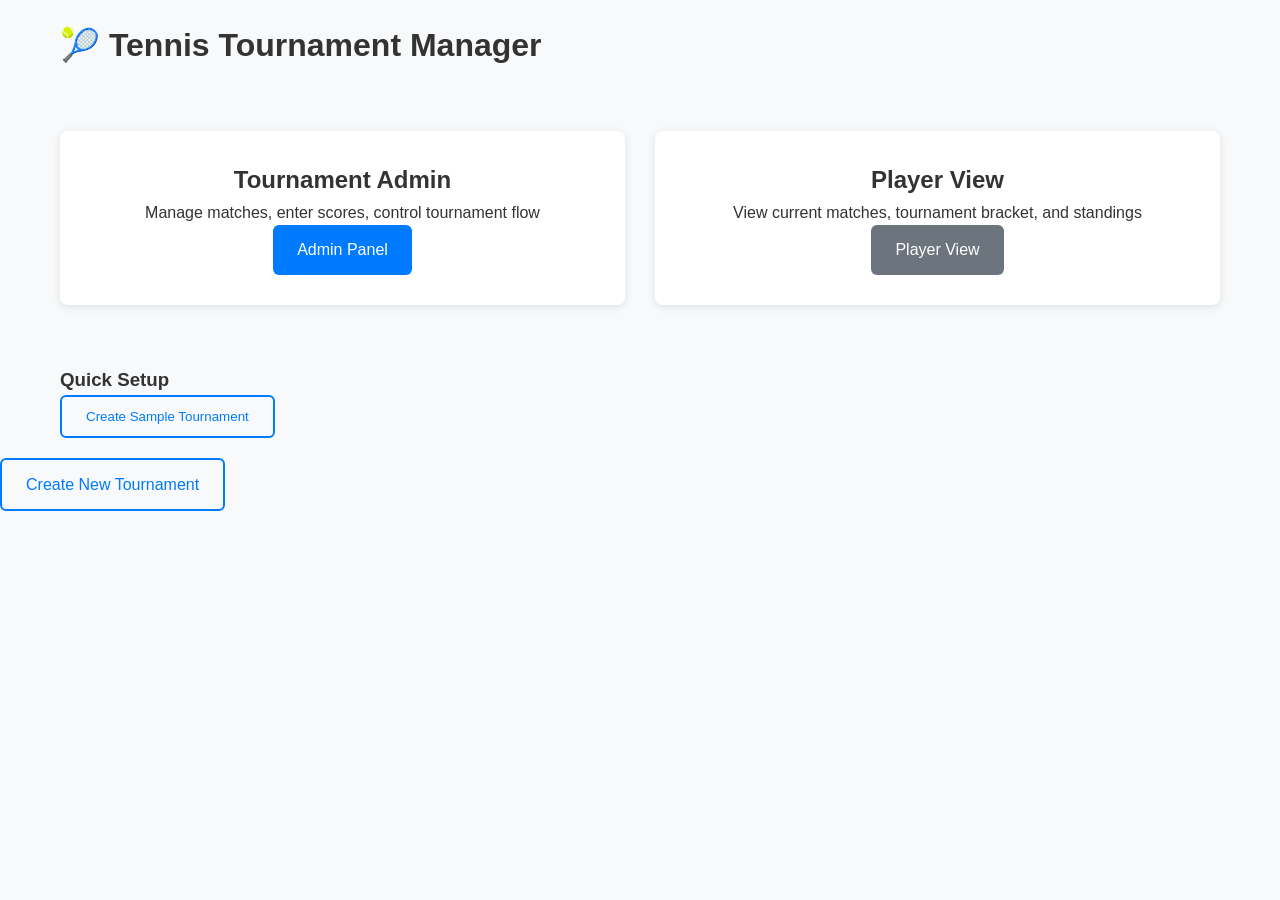
<file: index.html>
<!DOCTYPE html>
<html lang="en">
<head>
    <meta charset="UTF-8">
    <meta name="viewport" content="width=device-width, initial-scale=1.0">
    <title>Tennis Tournament Manager</title>
    <link rel="stylesheet" href="css/style.css">
</head>
<body>
    <div class="container">
        <h1>🎾 Tennis Tournament Manager</h1>
        
        <div class="role-selection">
            <div class="card">
                <h2>Tournament Admin</h2>
                <p>Manage matches, enter scores, control tournament flow</p>
                <a href="admin.html" class="btn btn-primary">Admin Panel</a>
            </div>
            
            <div class="card">
                <h2>Player View</h2>
                <p>View current matches, tournament bracket, and standings</p>
                <a href="player.html" class="btn btn-secondary">Player View</a>
            </div>
        </div>

        <div class="quick-setup">
            <h3>Quick Setup</h3>
            <button onclick="createSampleTournament()" class="btn btn-outline">
                Create Sample Tournament
            </button>
        </div>
    </div>
    <!-- Add this link to your existing navigation -->
<a href="register.html" class="btn btn-outline">Create New Tournament</a>

    <script src="js/storage.js"></script>
    <script src="js/tournament.js"></script>
    <script src="js/app.js"></script>
</body>
</html>
</file>
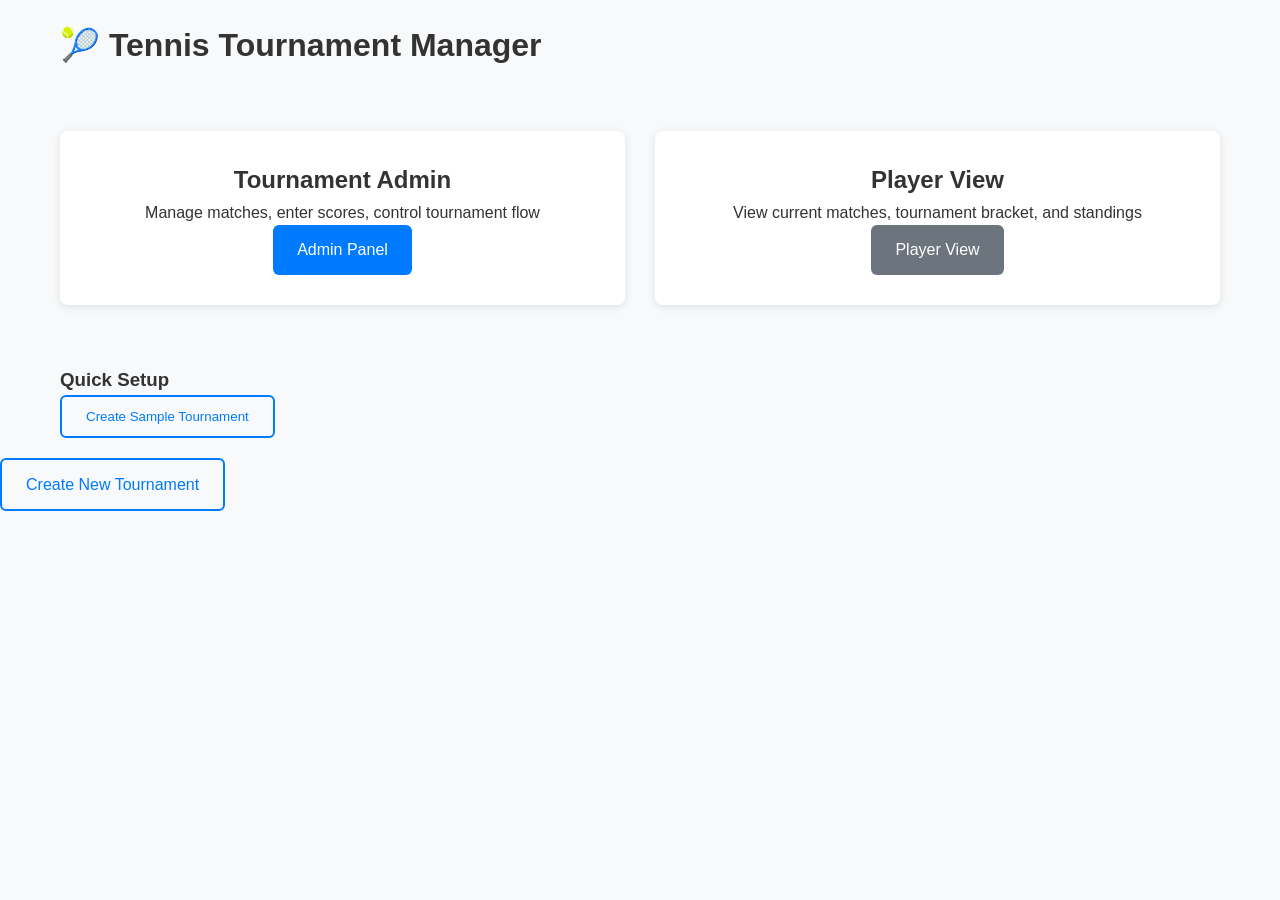
<file: admin.html>
<!DOCTYPE html>
<html lang="en">
<head>
    <meta charset="UTF-8">
    <meta name="viewport" content="width=device-width, initial-scale=1.0">
    <title>Admin Panel - Tennis Tournament</title>
    <link rel="stylesheet" href="css/style.css">
    <style>
        /* Enhanced Admin Styles */
        .sortable-list {
            min-height: 50px;
        }

        .match-card.dragging {
            opacity: 0.5;
            transform: rotate(2deg);
            z-index: 1000;
            box-shadow: 0 5px 15px rgba(0,0,0,0.3);
        }

        .match-card.drag-over {
            border: 2px dashed #007bff;
            background-color: #e3f2fd;
        }

        .drag-handle {
            cursor: grab;
            padding: 5px;
            color: #6c757d;
            font-size: 1.2rem;
            user-select: none;
            text-align: center;
            border-bottom: 1px solid #dee2e6;
            margin-bottom: 10px;
        }

        .drag-handle:hover {
            color: #007bff;
            background-color: #f8f9fa;
        }

        .drag-handle:active {
            cursor: grabbing;
        }

        .time-info {
            font-size: 0.8rem;
            color: #6c757d;
            margin-top: 5px;
            text-align: center;
            font-style: italic;
        }

        .match-timing {
            background: #f8f9fa;
            padding: 15px;
            border-radius: 6px;
            margin: 15px 0;
            font-size: 0.9rem;
        }

        .match-timing p {
            margin: 5px 0;
        }

        .export-section {
            margin: 30px 0;
            padding: 25px;
            background: white;
            border-radius: 8px;
            box-shadow: 0 2px 10px rgba(0,0,0,0.1);
        }

        .export-buttons {
            display: flex;
            gap: 15px;
            flex-wrap: wrap;
            justify-content: center;
        }

        .stats-enhanced {
            display: grid;
            grid-template-columns: repeat(auto-fit, minmax(150px, 1fr));
            gap: 15px;
            margin-top: 15px;
        }

        .stat-item {
            text-align: center;
            padding: 10px;
            background: rgba(255,255,255,0.1);
            border-radius: 6px;
        }

        .stat-number {
            font-size: 1.5rem;
            font-weight: bold;
            display: block;
        }

        .stat-label {
            font-size: 0.8rem;
            opacity: 0.9;
        }

        .tournament-controls {
            display: flex;
            gap: 10px;
            justify-content: center;
            margin: 20px 0;
        }

        .match-card {
            transition: all 0.3s ease;
            border: 2px solid #dee2e6;
        }

        .match-card:hover {
            box-shadow: 0 4px 12px rgba(0,0,0,0.1);
        }

        .playing-indicator {
            display: inline-block;
            width: 8px;
            height: 8px;
            background: #28a745;
            border-radius: 50%;
            margin-right: 5px;
            animation: blink 1.5s infinite;
        }

        @keyframes blink {
            0%, 50% { opacity: 1; }
            51%, 100% { opacity: 0.3; }
        }

        .queue-position {
            position: absolute;
            top: -8px;
            left: -8px;
            background: #007bff;
            color: white;
            border-radius: 50%;
            width: 24px;
            height: 24px;
            display: flex;
            align-items: center;
            justify-content: center;
            font-size: 0.8rem;
            font-weight: bold;
        }

        .emergency-controls {
            background: #fff3cd;
            border: 1px solid #ffeaa7;
            border-radius: 8px;
            padding: 15px;
            margin: 20px 0;
        }

        .emergency-controls h4 {
            color: #856404;
            margin-bottom: 10px;
        }

        .btn-warning {
            background-color: #ffc107;
            color: #212529;
        }

        .btn-warning:hover {
            background-color: #e0a800;
        }

        .refresh-indicator {
            display: inline-block;
            margin-left: 10px;
            opacity: 0;
            transition: opacity 0.3s;
        }

        .refresh-indicator.show {
            opacity: 1;
        }
    </style>
</head>
<body>
    <div class="container">
        <header>
            <h1>🎾 Admin Panel 
                <span class="refresh-indicator" id="refresh-indicator">🔄</span>
            </h1>
            <nav>
                <a href="index.html">Home</a>
                <a href="register.html">New Tournament</a>
                <a href="bracket.html">View Bracket</a>
            </nav>
        </header>

        <!-- Tournament Info -->
        <div class="tournament-info">
            <h2 id="tournament-name">Loading...</h2>
            <div class="stats">
                <span>Type: <span id="tournament-type">-</span></span>
                <span>Courts: <span id="court-count">0</span></span>
                <span>Matches: <span id="match-progress">0/0</span></span>
            </div>
            <div class="stats-enhanced">
                <div class="stat-item">
                    <span class="stat-number" id="avg-duration">0</span>
                    <span class="stat-label">Avg Duration (min)</span>
                </div>
                <div class="stat-item">
                    <span class="stat-number" id="completed-matches">0</span>
                    <span class="stat-label">Completed</span>
                </div>
                <div class="stat-item">
                    <span class="stat-number" id="active-players">0</span>
                    <span class="stat-label">Active Players</span>
                </div>
                <div class="stat-item">
                    <span class="stat-number" id="estimated-completion">-</span>
                    <span class="stat-label">Est. Completion</span>
                </div>
            </div>
        </div>

        <!-- Tournament Controls -->
        <div class="tournament-controls">
            <button onclick="refreshData()" class="btn btn-primary">🔄 Refresh</button>
            <button onclick="pauseAllMatches()" class="btn btn-warning">⏸️ Pause All</button>
            <button onclick="showEmergencyControls()" class="btn btn-secondary">🚨 Emergency</button>
        </div>

        <!-- Playing Matches -->
        <section class="match-section">
            <h3>🏆 Currently Playing (<span id="playing-count">0</span>)</h3>
            <div id="playing-matches" class="match-grid">
                <!-- Matches will be populated by JavaScript -->
            </div>
        </section>

        <!-- Next Matches -->
        <section class="match-section">
            <h3>⏳ Up Next (<span id="next-count">0</span>)</h3>
            <div id="next-matches" class="match-list">
                <!-- Next matches will be populated -->
            </div>
        </section>

        <!-- Waiting Queue -->
        <section class="match-section">
            <h3>⏸️ Waiting Queue (<span id="waiting-count">0</span>)
                <small style="color: #6c757d;">- Drag matches to reorder</small>
            </h3>
            <div id="waiting-matches" class="match-list sortable-list">
                <!-- Waiting matches -->
            </div>
        </section>

        <!-- Emergency Controls (Hidden by default) -->
        <div id="emergency-controls" class="emergency-controls" style="display: none;">
            <h4>🚨 Emergency Controls</h4>
            <div class="export-buttons">
                <button onclick="resetTournament()" class="btn btn-danger">Reset Tournament</button>
                <button onclick="skipMatch()" class="btn btn-warning">Skip Current Match</button>
                <button onclick="undoLastResult()" class="btn btn-warning">Undo Last Result</button>
                <button onclick="hideEmergencyControls()" class="btn btn-secondary">Hide</button>
            </div>
        </div>

        <!-- Export & Reports Section -->
        <section class="export-section">
            <h3>📊 Export & Reports</h3>
            <div class="export-buttons">
                <button onclick="exportTournamentData()" class="btn btn-outline">📄 Export Data (JSON)</button>
                <button onclick="exportBracketPDF()" class="btn btn-outline">🖨️ Print Bracket</button>
                <button onclick="exportResults()" class="btn btn-outline">📈 Export Results (CSV)</button>
                <button onclick="exportStatistics()" class="btn btn-outline">📊 Match Statistics</button>
                <button onclick="exportLeagueTable()" class="btn btn-outline">🏆 League Table</button>
            </div>
        </section>

        <!-- Score Entry Modal -->
        <div id="score-modal" class="modal">
            <div class="modal-content">
                <h3>Enter Match Result</h3>
                <div class="match-timing">
                    <p><strong>Match:</strong> <span id="modal-match-info"></span></p>
                    <p><strong>Started:</strong> <span id="match-start-time">-</span></p>
                    <p><strong>Duration:</strong> <span id="match-duration">-</span></p>
                    <p><strong>Court:</strong> <span id="match-court">-</span></p>
                </div>
                <div class="score-form">
                    <div class="player-score">
                        <label id="player1-name">Player 1</label>
                        <input type="number" id="score1" min="0" max="99" placeholder="0">
                    </div>
                    <div class="vs">VS</div>
                    <div class="player-score">
                        <label id="player2-name">Player 2</label>
                        <input type="number" id="score2" min="0" max="99" placeholder="0">
                    </div>
                </div>
                <div class="modal-actions">
                    <button onclick="submitScore()" class="btn btn-primary">✅ Submit Result</button>
                    <button onclick="submitWalkover()" class="btn btn-warning">🚶 Walkover</button>
                    <button onclick="closeModal()" class="btn btn-secondary">❌ Cancel</button>
                </div>
            </div>
        </div>

        <!-- Loading Overlay -->
        <div id="loading-overlay" style="display: none; position: fixed; top: 0; left: 0; width: 100%; height: 100%; background: rgba(0,0,0,0.5); z-index: 9999; display: flex; align-items: center; justify-content: center; color: white; font-size: 1.2rem;">
            <div>🎾 Processing...</div>
        </div>
    </div>

    <script src="js/storage.js"></script>
    <script src="js/tournament.js"></script>
    <script src="js/export.js"></script>
    <script>
        // Enhanced Admin JavaScript
        let currentMatchId = null;
        let autoRefreshInterval = null;

        // Load and display tournament data
        function loadAdminView() {
            const tournament = getTournament();
            if (!tournament) {
                alert('No tournament found. Please create one first.');
                window.location.href = 'index.html';
                return;
            }

            document.getElementById('tournament-name').textContent = tournament.name;
            document.getElementById('tournament-type').textContent = tournament.type.toUpperCase();
            document.getElementById('court-count').textContent = tournament.courts;
            
            updateMatchDisplays();
            updateStatistics();
            makeSortable();
            startAutoRefresh();
        }

        function updateMatchDisplays() {
            const matches = getMatches();
            
            // Clear existing displays
            document.getElementById('playing-matches').innerHTML = '';
            document.getElementById('next-matches').innerHTML = '';
            document.getElementById('waiting-matches').innerHTML = '';

            // Sort matches by queue order
            matches.sort((a, b) => a.queueOrder - b.queueOrder);

            let playingCount = 0, nextCount = 0, waitingCount = 0;

            matches.forEach((match, index) => {
                const matchElement = createMatchElement(match, index);
                
                switch(match.status) {
                    case 'Playing':
                        document.getElementById('playing-matches').appendChild(matchElement);
                        playingCount++;
                        break;
                    case 'Next':
                        document.getElementById('next-matches').appendChild(matchElement);
                        nextCount++;
                        break;
                    case 'Waiting':
                        document.getElementById('waiting-matches').appendChild(matchElement);
                        waitingCount++;
                        break;
                }
            });

            // Update counts
            document.getElementById('playing-count').textContent = playingCount;
            document.getElementById('next-count').textContent = nextCount;
            document.getElementById('waiting-count').textContent = waitingCount;

            // Update match progress
            const totalMatches = matches.length;
            const completedMatches = matches.filter(m => m.status === 'Done').length;
            document.getElementById('match-progress').textContent = `${completedMatches}/${totalMatches}`;
        }

        function createMatchElement(match, index) {
            const div = document.createElement('div');
            div.className = 'match-card';
            div.draggable = match.status === 'Waiting';
            div.dataset.matchId = match.id;
            div.style.position = 'relative';
            
            if (match.status === 'Waiting') {
                div.addEventListener('dragstart', handleDragStart);
                div.addEventListener('dragend', handleDragEnd);
            }
            
            const timeInfo = getTimeInfo(match);
            const queuePosition = match.status === 'Waiting' ? getQueuePosition(match.id) : null;
            
            div.innerHTML = `
                ${queuePosition ? `<div class="queue-position">${queuePosition}</div>` : ''}
                ${match.status === 'Waiting' ? '<div class="drag-handle">⋮⋮ Drag to reorder</div>' : ''}
                <div class="match-header">
                    <span class="match-id">
                        ${match.status === 'Playing' ? '<span class="playing-indicator"></span>' : ''}
                        Match ${match.id}
                    </span>
                    ${match.court ? `<span class="court">Court ${match.court}</span>` : ''}
                    ${match.round ? `<span class="round">${match.round}</span>` : ''}
                </div>
                <div class="match-players">
                    <span>${match.player1}</span>
                    <span class="vs">vs</span>
                    <span>${match.player2}</span>
                </div>
                ${timeInfo ? `<div class="time-info">${timeInfo}</div>` : ''}
                <div class="match-actions">
                    ${match.status === 'Playing' ? 
                        `<button onclick="openScoreModal(${match.id})" class="btn btn-small">📝 Enter Score</button>` :
                        match.status === 'Next' ?
                        `<button onclick="moveToPlaying(${match.id})" class="btn btn-small btn-primary">▶️ Start Match</button>` :
                        `<button onclick="moveToPlaying(${match.id})" class="btn btn-small btn-outline">⬆️ Move to Playing</button>`
                    }
                    <button onclick="showMatchOptions(${match.id})" class="btn btn-small btn-secondary">⚙️</button>
                </div>
            `;
            return div;
        }

        function getTimeInfo(match) {
            if (match.status === 'Playing' && match.startTime) {
                const duration = Math.floor((new Date() - new Date(match.startTime)) / 60000);
                const tournament = getTournament();
                const expectedDuration = tournament.matchDuration || 45;
                const overtime = duration > expectedDuration;
                return `⏱️ ${duration} min ${overtime ? '(overtime)' : ''}`;
            } else if (match.status === 'Waiting') {
                const position = getQueuePosition(match.id);
                const estimatedWait = getEstimatedWaitTime(position);
                return `⏳ Est. wait: ${estimatedWait} min`;
            } else if (match.status === 'Next') {
                return '🔜 Ready to start';
            }
            return '';
        }

        function getQueuePosition(matchId) {
            const matches = getMatches().filter(m => m.status === 'Waiting');
            matches.sort((a, b) => a.queueOrder - b.queueOrder);
            return matches.findIndex(m => m.id === matchId) + 1;
        }

        function openScoreModal(matchId) {
            currentMatchId = matchId;
            const match = getMatches().find(m => m.id === matchId);
            
            document.getElementById('player1-name').textContent = match.player1;
            document.getElementById('player2-name').textContent = match.player2;
            document.getElementById('score1').value = '';
            document.getElementById('score2').value = '';
            document.getElementById('modal-match-info').textContent = `${match.player1} vs ${match.player2}`;
            
            // Show timing info
            if (match.startTime) {
                document.getElementById('match-start-time').textContent = formatTime(match.startTime);
                const duration = Math.floor((new Date() - new Date(match.startTime)) / 60000);
                document.getElementById('match-duration').textContent = `${duration} minutes`;
            } else {
                document.getElementById('match-start-time').textContent = 'Not started';
                document.getElementById('match-duration').textContent = '-';
            }
            
            document.getElementById('match-court').textContent = match.court ? `Court ${match.court}` : 'No court assigned';
            document.getElementById('score-modal').style.display = 'block';
            
            // Focus on first score input
            setTimeout(() => document.getElementById('score1').focus(), 100);
        }

        function closeModal() {
            document.getElementById('score-modal').style.display = 'none';
            currentMatchId = null;
        }

        function submitScore() {
            const score1 = parseInt(document.getElementById('score1').value);
            const score2 = parseInt(document.getElementById('score2').value);
            
            if (isNaN(score1) || isNaN(score2)) {
                alert('Please enter valid scores for both players');
                return;
            }

            if (score1 === score2) {
                if (!confirm('Scores are tied. Is this correct?')) {
                    return;
                }
            }

            showLoading();
            
            // Submit the result
            submitMatchResult(currentMatchId, score1, score2);
            
            closeModal();
            updateMatchDisplays();
            updateStatistics();
            
            hideLoading();
            showRefreshIndicator();
        }

        function submitWalkover() {
            const match = getMatches().find(m => m.id === currentMatchId);
            const winner = confirm(`Who wins by walkover?\n\nOK = ${match.player1}\nCancel = ${match.player2}`);
            
            if (winner) {
                submitMatchResult(currentMatchId, 1, 0); // Player 1 wins
            } else {
                submitMatchResult(currentMatchId, 0, 1); // Player 2 wins
            }
            
            closeModal();
            updateMatchDisplays();
            updateStatistics();
        }

        function moveToPlaying(matchId) {
            const tournament = getTournament();
            const success = moveMatchToPlaying(matchId, tournament.courts);
            
            if (success) {
                updateMatchDisplays();
                showRefreshIndicator();
            } else {
                alert('Cannot move match to playing. All courts may be occupied.');
            }
        }

        function showMatchOptions(matchId) {
            const match = getMatches().find(m => m.id === matchId);
            const options = [
                'Edit Players',
                'Delete Match',
                'Duplicate Match',
                'View History'
            ];
            
            const choice = prompt(`Match Options for Match ${matchId}:\n\n` + 
                options.map((opt, i) => `${i + 1}. ${opt}`).join('\n') + 
                '\n\nEnter option number:');
            
            if (choice) {
                handleMatchOption(matchId, parseInt(choice));
            }
        }

        function handleMatchOption(matchId, option) {
            switch(option) {
                case 1: // Edit Players
                    editMatchPlayers(matchId);
                    break;
                case 2: // Delete Match
                    deleteMatch(matchId);
                    break;
                case 3: // Duplicate Match
                    duplicateMatch(matchId);
                    break;
                case 4: // View History
                    viewMatchHistory(matchId);
                    break;
                default:
                    alert('Invalid option');
            }
        }

        function updateStatistics() {
            const matches = getMatches();
            const completedMatches = matches.filter(m => m.status === 'Done');
            const playingMatches = matches.filter(m => m.status === 'Playing');
            const players = getPlayers();
            
            // Completed matches
            document.getElementById('completed-matches').textContent = completedMatches.length;
            
            // Average duration
            const matchesWithDuration = completedMatches.filter(m => m.duration);
            if (matchesWithDuration.length > 0) {
                const avgDuration = Math.round(
                    matchesWithDuration.reduce((sum, m) => sum + m.duration, 0) / matchesWithDuration.length
                );
                document.getElementById('avg-duration').textContent = avgDuration;
            }
            
            // Active players
            document.getElementById('active-players').textContent = players.filter(p => p.status === 'active').length;
            
            // Estimated completion
            const remainingMatches = matches.filter(m => m.status !== 'Done').length;
            const tournament = getTournament();
            const avgMatchTime = tournament.matchDuration || 45;
            const estimatedMinutes = Math.ceil(remainingMatches / tournament.courts) * avgMatchTime;
            
            if (remainingMatches > 0) {
                const completionTime = new Date(Date.now() + estimatedMinutes * 60000);
                document.getElementById('estimated-completion').textContent = 
                    completionTime.toLocaleTimeString([], { hour: '2-digit', minute: '2-digit' });
            } else {
                document.getElementById('estimated-completion').textContent = 'Complete!';
            }
        }

        // Auto-refresh functionality
        function startAutoRefresh() {
            autoRefreshInterval = setInterval(() => {
                updateMatchDisplays();
                updateStatistics();
            }, 30000); // Refresh every 30 seconds
        }

        function stopAutoRefresh() {
            if (autoRefreshInterval) {
                clearInterval(autoRefreshInterval);
                autoRefreshInterval = null;
            }
        }

        function refreshData() {
            showRefreshIndicator();
            updateMatchDisplays();
            updateStatistics();
        }

        function showRefreshIndicator() {
            const indicator = document.getElementById('refresh-indicator');
            indicator.classList.add('show');
            setTimeout(() => indicator.classList.remove('show'), 1000);
        }

        function showLoading() {
            document.getElementById('loading-overlay').style.display = 'flex';
        }

        function hideLoading() {
            document.getElementById('loading-overlay').style.display = 'none';
        }

        // Emergency controls
        function showEmergencyControls() {
            document.getElementById('emergency-controls').style.display = 'block';
        }

        function hideEmergencyControls() {
            document.getElementById('emergency-controls').style.display = 'none';
        }

        function pauseAllMatches() {
            if (confirm('Pause all playing matches? This will stop their timers.')) {
                const matches = getMatches();
                matches.filter(m => m.status === 'Playing').forEach(match => {
                    match.status = 'Next';
                    match.court = null;
                });
                saveMatches(matches);
                updateMatchDisplays();
                alert('All matches paused.');
            }
        }

        function resetTournament() {
            if (confirm('DANGER: Reset entire tournament? This will delete all data!')) {
                if (confirm('Are you absolutely sure? This cannot be undone!')) {
                    clearTournamentData();
                    alert('Tournament reset. Redirecting to home page.');
                    window.location.href = 'index.html';
                }
            }
        }

        function skipMatch() {
            const playingMatches = getMatches().filter(m => m.status === 'Playing');
            if (playingMatches.length === 0) {
                alert('No matches currently playing.');
                return;
            }
            
            const matchId = parseInt(prompt('Enter Match ID to skip:'));
            const match = playingMatches.find(m => m.id === matchId);
            
            if (match) {
                if (confirm(`Skip match: ${match.player1} vs ${match.player2}?`)) {
                    // Mark as completed with 0-0 score
                    submitMatchResult(matchId, 0, 0);
                    updateMatchDisplays();
                    alert('Match skipped.');
                }
            } else {
                alert('Match not found or not currently playing.');
            }
        }

        function undoLastResult() {
            const matches = getMatches();
            const lastCompleted = matches
                .filter(m => m.status === 'Done')
                .sort((a, b) => new Date(b.endTime || 0) - new Date(a.endTime || 0))[0];
            
            if (!lastCompleted) {
                alert('No completed matches to undo.');
                return;
            }
            
            if (confirm(`Undo result: ${lastCompleted.player1} ${lastCompleted.score1} - ${lastCompleted.score2} ${lastCompleted.player2}?`)) {
                lastCompleted.status = 'Waiting';
                lastCompleted.score1 = null;
                lastCompleted.score2 = null;
                lastCompleted.winner = null;
                lastCompleted.endTime = null;
                lastCompleted.duration = null;
                
                saveMatches(matches);
                updateMatchDisplays();
                alert('Last result undone.');
            }
        }

        // Keyboard shortcuts
        document.addEventListener('keydown', function(e) {
            if (e.ctrlKey || e.metaKey) {
                switch(e.key) {
                    case 'r':
                        e.preventDefault();
                        refreshData();
                        break;
                    case 's':
                        e.preventDefault();
                        exportTournamentData();
                        break;
                }
            }
            
            if (e.key === 'Escape') {
                closeModal();
                hideEmergencyControls();
            }
        });

        // Initialize admin view
        document.addEventListener('DOMContentLoaded', loadAdminView);
        
        // Cleanup on page unload
        window.addEventListener('beforeunload', stopAutoRefresh);
    </script>
</body>
</html>
</file>
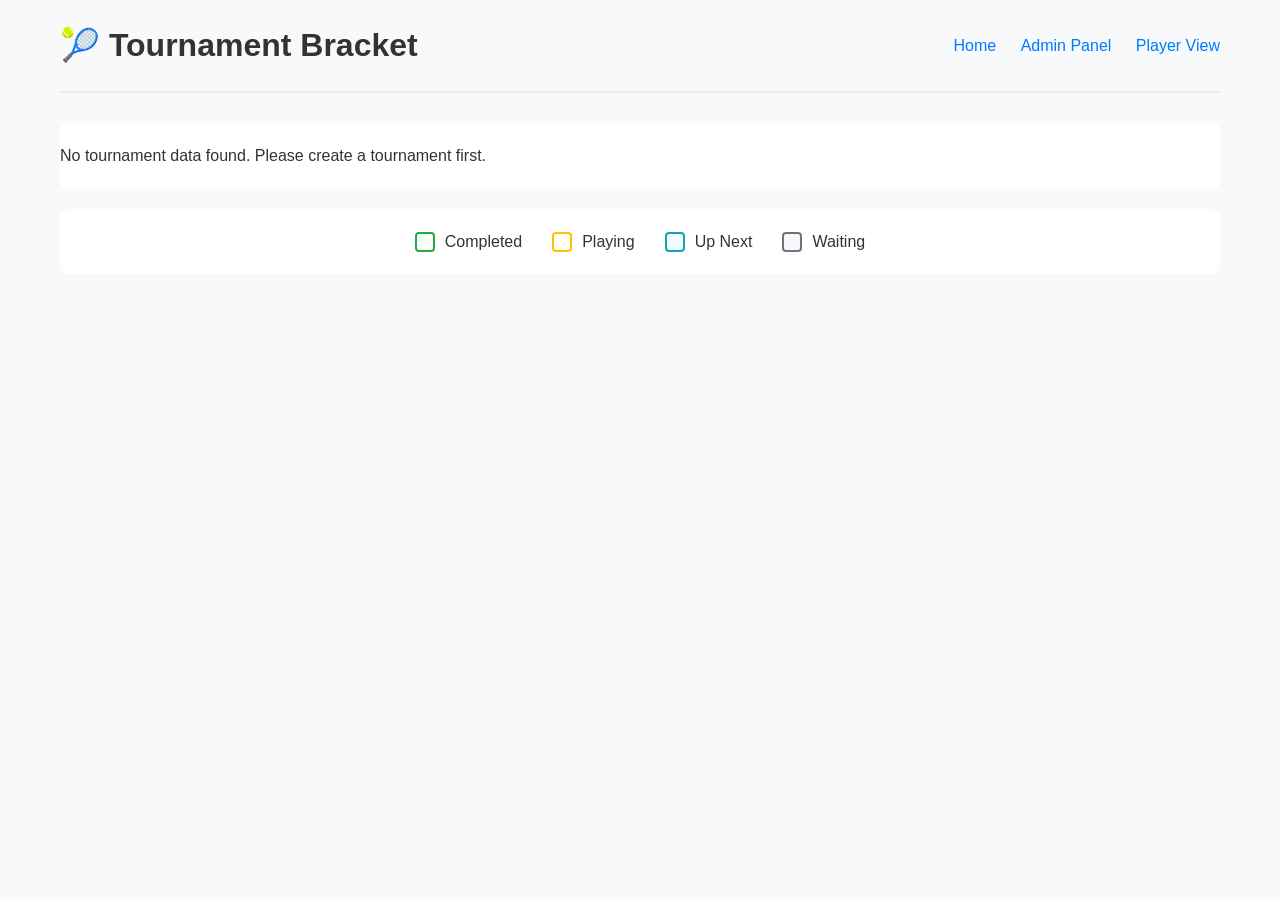
<file: bracket.html>
<!DOCTYPE html>
<html lang="en">
<head>
    <meta charset="UTF-8">
    <meta name="viewport" content="width=device-width, initial-scale=1.0">
    <title>Tournament Bracket - Tennis Tournament</title>
    <link rel="stylesheet" href="css/style.css">
    <link rel="stylesheet" href="css/bracket.css">
</head>
<body>
    <div class="container">
        <header>
            <h1>🎾 Tournament Bracket</h1>
            <nav>
                <a href="index.html">Home</a>
                <a href="admin.html">Admin Panel</a>
                <a href="player.html">Player View</a>
            </nav>
        </header>

        <div class="bracket-container">
            <div id="tournament-bracket">
                <!-- Bracket will be generated here -->
            </div>
        </div>

        <div class="bracket-legend">
            <div class="legend-item">
                <div class="match-status done"></div>
                <span>Completed</span>
            </div>
            <div class="legend-item">
                <div class="match-status playing"></div>
                <span>Playing</span>
            </div>
            <div class="legend-item">
                <div class="match-status next"></div>
                <span>Up Next</span>
            </div>
            <div class="legend-item">
                <div class="match-status waiting"></div>
                <span>Waiting</span>
            </div>
        </div>
    </div>

    <script src="js/storage.js"></script>
    <script src="js/tournament.js"></script>
    <script src="js/bracket.js"></script>
</body>
</html>
</file>
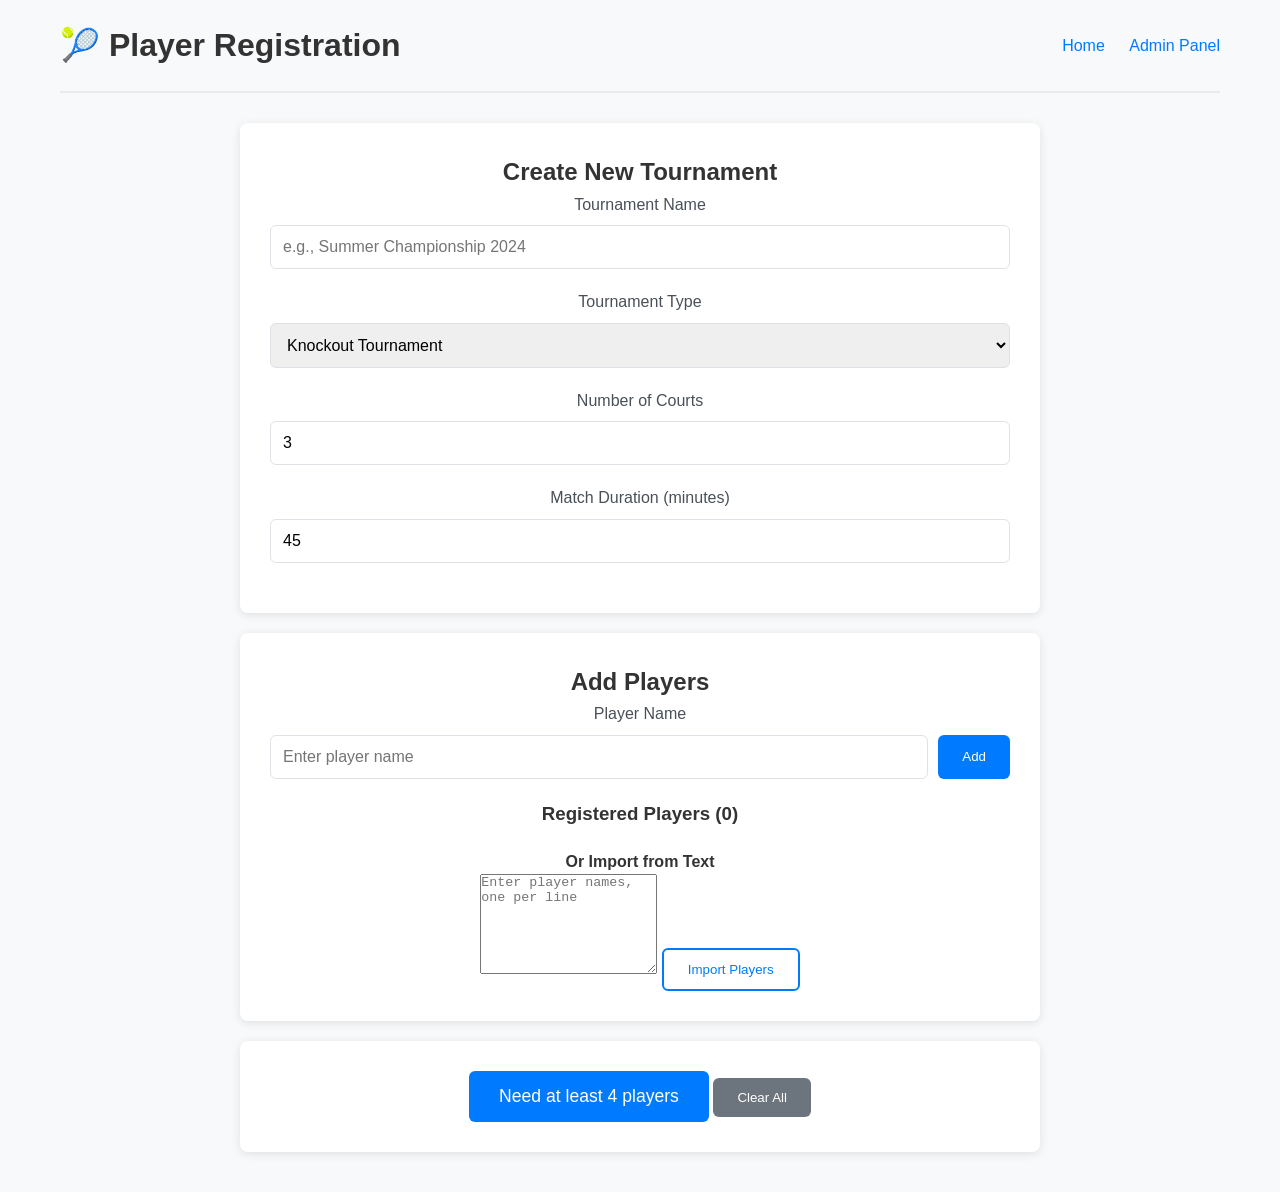
<file: register.html>
<!DOCTYPE html>
<html lang="en">
<head>
    <meta charset="UTF-8">
    <meta name="viewport" content="width=device-width, initial-scale=1.0">
    <title>Player Registration - Tennis Tournament</title>
    <link rel="stylesheet" href="css/style.css">
</head>
<body>
    <div class="container">
        <header>
            <h1>🎾 Player Registration</h1>
            <nav>
                <a href="index.html">Home</a>
                <a href="admin.html">Admin Panel</a>
            </nav>
        </header>

        <div class="registration-form">
            <div class="card">
                <h2>Create New Tournament</h2>
                
                <form id="tournament-form">
                    <div class="form-group">
                        <label for="tournament-name">Tournament Name</label>
                        <input type="text" id="tournament-name" required placeholder="e.g., Summer Championship 2024">
                    </div>

                    <div class="form-group">
                        <label for="tournament-type">Tournament Type</label>
                        <select id="tournament-type" required>
                            <option value="knockout">Knockout Tournament</option>
                            <option value="league">League Only</option>
                            <option value="league-knockout">League → Knockout</option>
                        </select>
                    </div>

                    <div class="form-group">
                        <label for="court-count">Number of Courts</label>
                        <input type="number" id="court-count" min="1" max="10" value="3" required>
                    </div>

                    <div class="form-group">
                        <label for="match-duration">Match Duration (minutes)</label>
                        <input type="number" id="match-duration" min="15" max="180" value="45">
                    </div>
                </form>
            </div>

            <div class="card">
                <h2>Add Players</h2>
                
                <div class="player-input">
                    <div class="form-group">
                        <label for="player-name">Player Name</label>
                        <div class="input-with-button">
                            <input type="text" id="player-name" placeholder="Enter player name">
                            <button type="button" onclick="addPlayer()" class="btn btn-primary">Add</button>
                        </div>
                    </div>
                </div>

                <div class="players-list">
                    <h3>Registered Players (<span id="player-count">0</span>)</h3>
                    <div id="players-container">
                        <!-- Players will be added here -->
                    </div>
                </div>

                <div class="bulk-import">
                    <h4>Or Import from Text</h4>
                    <textarea id="bulk-players" placeholder="Enter player names, one per line"></textarea>
                    <button onclick="importBulkPlayers()" class="btn btn-outline">Import Players</button>
                </div>
            </div>

            <div class="card">
                <div class="tournament-actions">
                    <button onclick="createTournament()" class="btn btn-primary btn-large" id="create-btn" disabled>
                        Create Tournament
                    </button>
                    <button onclick="clearAll()" class="btn btn-secondary">Clear All</button>
                </div>
            </div>
        </div>
    </div>

    <script src="js/storage.js"></script>
    <script src="js/tournament.js"></script>
    <script src="js/registration.js"></script>
</body>
</html>
</file>
<file: css/style.css>
/* Basic styling for the tennis tournament app */

* {
    margin: 0;
    padding: 0;
    box-sizing: border-box;
}

body {
    font-family: 'Segoe UI', Tahoma, Geneva, Verdana, sans-serif;
    line-height: 1.6;
    color: #333;
    background-color: #f8f9fa;
}

.container {
    max-width: 1200px;
    margin: 0 auto;
    padding: 20px;
}

/* Header */
header {
    display: flex;
    justify-content: space-between;
    align-items: center;
    margin-bottom: 30px;
    padding-bottom: 20px;
    border-bottom: 2px solid #e9ecef;
}

nav a {
    margin-left: 20px;
    text-decoration: none;
    color: #007bff;
    font-weight: 500;
}

nav a:hover {
    text-decoration: underline;
}

/* Cards */
.card {
    background: white;
    border-radius: 8px;
    padding: 30px;
    margin: 20px 0;
    box-shadow: 0 2px 10px rgba(0,0,0,0.1);
    text-align: center;
}

.role-selection {
    display: grid;
    grid-template-columns: 1fr 1fr;
    gap: 30px;
    margin: 40px 0;
}

/* Buttons */
.btn {
    display: inline-block;
    padding: 12px 24px;
    border: none;
    border-radius: 6px;
    text-decoration: none;
    font-weight: 500;
    cursor: pointer;
    transition: all 0.3s ease;
}

.btn-primary {
    background-color: #007bff;
    color: white;
}

.btn-primary:hover {
    background-color: #0056b3;
}

.btn-secondary {
    background-color: #6c757d;
    color: white;
}

.btn-outline {
    background-color: transparent;
    border: 2px solid #007bff;
    color: #007bff;
}

.btn-small {
    padding: 6px 12px;
    font-size: 0.875rem;
}

/* Match sections */
.match-section {
    margin: 30px 0;
    background: white;
    border-radius: 8px;
    padding: 20px;
    box-shadow: 0 2px 5px rgba(0,0,0,0.1);
}

.match-section h3 {
    margin-bottom: 20px;
    color: #495057;
}

.match-grid {
    display: grid;
    grid-template-columns: repeat(auto-fit, minmax(300px, 1fr));
    gap: 20px;
}

.match-list {
    display: flex;
    flex-direction: column;
    gap: 10px;
}

.match-card {
    background: #f8f9fa;
    border: 1px solid #dee2e6;
    border-radius: 6px;
    padding: 15px;
}

.match-header {
    display: flex;
    justify-content: space-between;
    align-items: center;
    margin-bottom: 10px;
}

.court {
    background: #007bff;
    color: white;
    padding: 2px 8px;
    border-radius: 12px;
    font-size: 0.75rem;
}

.match-players {
    display: flex;
    justify-content: space-between;
    align-items: center;
    margin: 15px 0;
    font-weight: 500;
}

.vs {
    color: #6c757d;
    font-size: 0.875rem;
}

.match-actions {
    text-align: center;
    margin-top: 15px;
}

/* Modal */
.modal {
    display: none;
    position: fixed;
    z-index: 1000;
    left: 0;
    top: 0;
    width: 100%;
    height: 100%;
    background-color: rgba(0,0,0,0.5);
}

.modal-content {
    background-color: white;
    margin: 15% auto;
    padding: 30px;
    border-radius: 8px;
    width: 90%;
    max-width: 500px;
}

.score-form {
    display: flex;
    align-items: center;
    justify-content: space-between;
    margin: 30px 0;
}

.player-score {
    text-align: center;
    flex: 1;
}

.player-score label {
    display: block;
    margin-bottom: 10px;
    font-weight: 500;
}

.player-score input {
    width: 60px;
    height: 60px;
    text-align: center;
    font-size: 1.5rem;
    border: 2px solid #dee2e6;
    border-radius: 6px;
}

.modal-actions {
    text-align: center;
    margin-top: 30px;
}

.modal-actions .btn {
    margin: 0 10px;
}

/* Tournament info */
.tournament-info {
    background: linear-gradient(135deg, #007bff, #0056b3);
    color: white;
    padding: 30px;
    border-radius: 8px;
    margin-bottom: 30px;
    text-align: center;
}

.stats {
    margin-top: 15px;
}

.stats span {
    margin: 0 20px;
    font-weight: 500;
}

/* Responsive design */
@media (max-width: 768px) {
    .role-selection {
        grid-template-columns: 1fr;
    }
    
    .match-grid {
        grid-template-columns: 1fr;
    }
    
    .score-form {
        flex-direction: column;
        gap: 20px;
    }
}
/* Add these new styles to your existing CSS */

/* Registration Form Styles */
.registration-form {
    max-width: 800px;
    margin: 0 auto;
}

.form-group {
    margin-bottom: 20px;
}

.form-group label {
    display: block;
    margin-bottom: 8px;
    font-weight: 500;
    color: #495057;
}

.form-group input,
.form-group select,
.form-group textarea {
    width: 100%;
    padding: 12px;
    border: 1px solid #dee2e6;
    border-radius: 6px;
    font-size: 1rem;
}

.input-with-button {
    display: flex;
    gap: 10px;
}

.input-with-button input {
    flex: 1;
}

.players-list {
    margin: 20px 0;
}

.player-item {
    display: flex;
    justify-content: space-between;
    align-items: center;
    padding: 10px;
    background: #f8f9fa;
    border: 1px solid #dee2e6;
    border-radius: 4px;
    margin: 5px 0;
}

.btn-danger {
    background-color: #dc3545;
    color: white;
}

.btn-danger:hover {
    background-color: #c82333;
}

.btn-large {
    padding: 15px 30px;
    font-size: 1.1rem;
}

.bulk-import textarea {
    height: 100px;
    resize: vertical;
}

/* Drag and Drop Styles */
.sortable-list {
    min-height: 50px;
}

.match-card.dragging {
    opacity: 0.5;
    transform: rotate(2deg);
    z-index: 1000;
}

.match-card.drag-over {
    border: 2px dashed #007bff;
    background-color: #e3f2fd;
}

.drag-handle {
    cursor: grab;
    padding: 5px;
    color: #6c757d;
    font-size: 1.2rem;
    user-select: none;
    text-align: center;
}

.drag-handle:hover {
    color: #007bff;
}

.drag-handle:active {
    cursor: grabbing;
}

/* Timing Info */
.time-info {
    font-size: 0.8rem;
    color: #6c757d;
    margin-top: 5px;
    text-align: center;
}

.match-timing {
    background: #f8f9fa;
    padding: 10px;
    border-radius: 4px;
    margin: 15px 0;
    font-size: 0.9rem;
}

/* Export Section */
.export-section {
    margin: 20px 0;
    padding: 20px;
    background: white;
    border-radius: 8px;
    box-shadow: 0 2px 5px rgba(0,0,0,0.1);
}

.export-buttons {
    display: flex;
    gap: 10px;
    flex-wrap: wrap;
}

/* Statistics */
.stats-grid {
    display: grid;
    grid-template-columns: repeat(auto-fit, minmax(200px, 1fr));
    gap: 20px;
    margin: 20px 0;
}

.stat-card {
    background: white;
    padding: 20px;
    border-radius: 8px;
    box-shadow: 0 2px 5px rgba(0,0,0,0.1);
    text-align: center;
}

.stat-number {
    font-size: 2rem;
    font-weight: bold;
    color: #007bff;
}

.stat-label {
    color: #6c757d;
    font-size: 0.9rem;
}
</file>
<file: css/bracket.css>
/* Tournament Bracket Styling */

.bracket-container {
    overflow-x: auto;
    padding: 20px 0;
    background: white;
    border-radius: 8px;
    margin: 20px 0;
}

.bracket {
    display: flex;
    justify-content: center;
    min-width: 800px;
    padding: 20px;
}

.bracket-round {
    display: flex;
    flex-direction: column;
    justify-content: space-around;
    margin: 0 30px;
    min-height: 400px;
}

.bracket-round h3 {
    text-align: center;
    margin-bottom: 20px;
    color: #495057;
    font-size: 1.1rem;
}

.bracket-match {
    background: white;
    border: 2px solid #dee2e6;
    border-radius: 8px;
    margin: 10px 0;
    min-width: 200px;
    position: relative;
    transition: all 0.3s ease;
}

.bracket-match.done {
    border-color: #28a745;
    background: #f8fff9;
}

.bracket-match.playing {
    border-color: #ffc107;
    background: #fffdf5;
    animation: pulse 2s infinite;
}

.bracket-match.next {
    border-color: #17a2b8;
    background: #f1fcfd;
}

.bracket-match.waiting {
    border-color: #6c757d;
    background: #f8f9fa;
}

@keyframes pulse {
    0% { box-shadow: 0 0 0 0 rgba(255, 193, 7, 0.4); }
    70% { box-shadow: 0 0 0 10px rgba(255, 193, 7, 0); }
    100% { box-shadow: 0 0 0 0 rgba(255, 193, 7, 0); }
}

.bracket-player {
    padding: 12px 15px;
    border-bottom: 1px solid #dee2e6;
    display: flex;
    justify-content: space-between;
    align-items: center;
}

.bracket-player:last-child {
    border-bottom: none;
}

.bracket-player.winner {
    background: #d4edda;
    font-weight: bold;
    color: #155724;
}

.bracket-player.loser {
    background: #f8d7da;
    color: #721c24;
    opacity: 0.7;
}

.player-name {
    flex: 1;
    font-size: 0.9rem;
}

.player-score {
    font-weight: bold;
    font-size: 1.1rem;
    margin-left: 10px;
}

.match-info {
    text-align: center;
    padding: 8px;
    background: #f8f9fa;
    border-top: 1px solid #dee2e6;
    font-size: 0.8rem;
    color: #6c757d;
}

/* Bracket connections */
.bracket-match::after {
    content: '';
    position: absolute;
    right: -30px;
    top: 50%;
    width: 30px;
    height: 2px;
    background: #dee2e6;
    z-index: -1;
}

.bracket-round:last-child .bracket-match::after {
    display: none;
}

/* Legend */
.bracket-legend {
    display: flex;
    justify-content: center;
    gap: 30px;
    margin: 20px 0;
    padding: 20px;
    background: white;
    border-radius: 8px;
}

.legend-item {
    display: flex;
    align-items: center;
    gap: 10px;
}

.match-status {
    width: 20px;
    height: 20px;
    border-radius: 4px;
    border: 2px solid;
}

.match-status.done {
    border-color: #28a745;
    background: #f8fff9;
}

.match-status.playing {
    border-color: #ffc107;
    background: #fffdf5;
}

.match-status.next {
    border-color: #17a2b8;
    background: #f1fcfd;
}

.match-status.waiting {
    border-color: #6c757d;
    background: #f8f9fa;
}

/* Responsive design */
@media (max-width: 768px) {
    .bracket {
        min-width: 600px;
    }
    
    .bracket-round {
        margin: 0 15px;
    }
    
    .bracket-match {
        min-width: 150px;
    }
    
    .bracket-legend {
        flex-direction: column;
        align-items: center;
        gap: 15px;
    }
}
</file>
